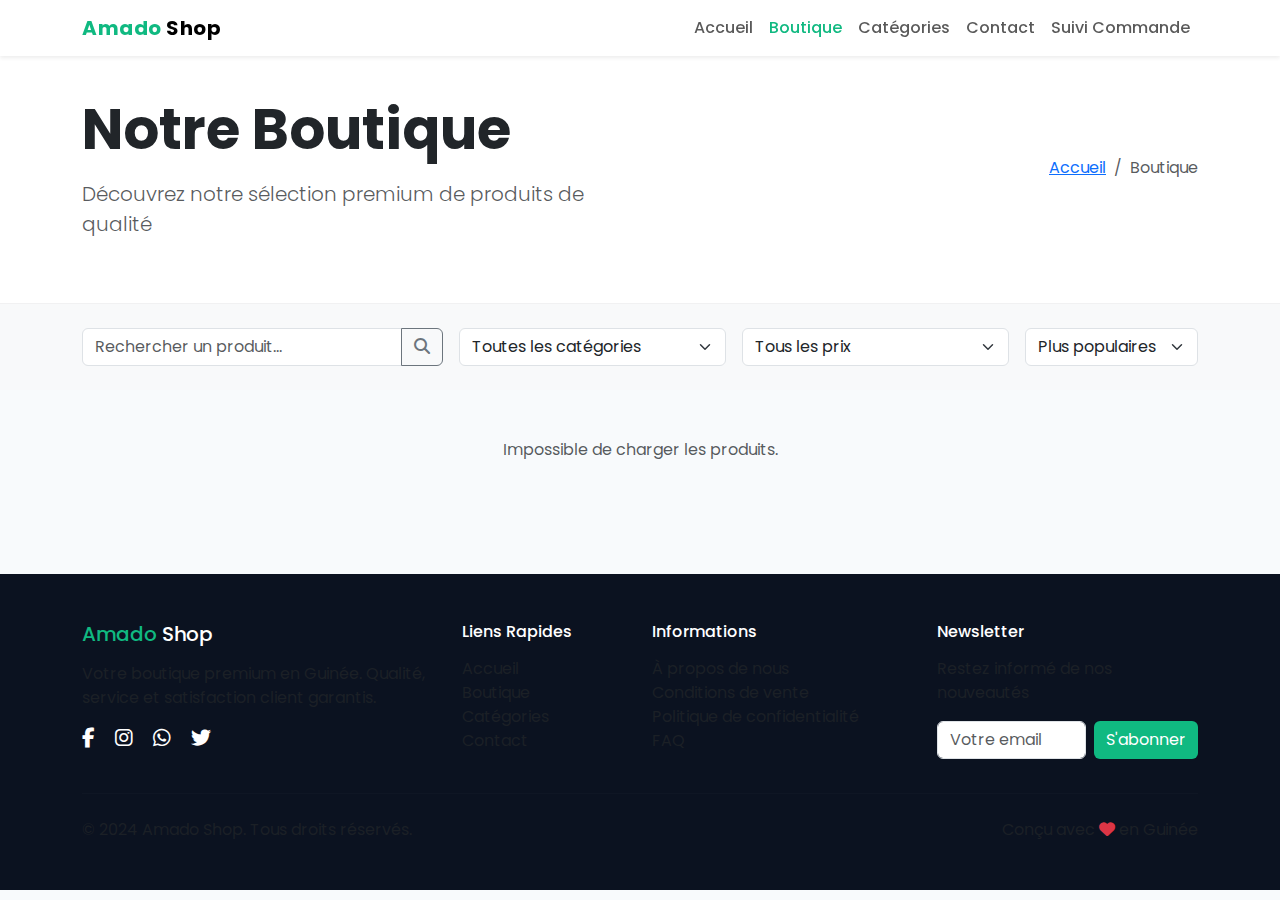
<file: boutique.html>
<!DOCTYPE html>
<html lang="fr">
  <head>
    <meta charset="UTF-8" />
    <meta name="viewport" content="width=device-width, initial-scale=1.0" />
    <title>Boutique - Amado Shop</title>
    <meta
      name="description"
      content="Découvrez notre collection complète de produits premium : mode, électronique, alimentation et accessoires."
    />

    <!-- Bootstrap CSS -->
    <link
      href="https://cdn.jsdelivr.net/npm/bootstrap@5.3.0/dist/css/bootstrap.min.css"
      rel="stylesheet"
    />
    <!-- Font Awesome -->
    <link
      rel="stylesheet"
      href="https://cdnjs.cloudflare.com/ajax/libs/font-awesome/6.4.0/css/all.min.css"
    />
    <!-- Google Fonts -->
    <link
      href="https://fonts.googleapis.com/css2?family=Poppins:wght@300;400;500;600;700&display=swap"
      rel="stylesheet"
    />
    <!-- Custom CSS -->
    <link rel="stylesheet" href="assets/css/style.css" />
  </head>
  <body>
    <!-- Navigation -->
    <nav
      class="navbar navbar-expand-lg navbar-light bg-white fixed-top shadow-sm"
    >
      <div class="container">
        <a class="navbar-brand fw-bold" href="index.html">
          <span class="text-emerald">Amado</span> Shop
        </a>

        <button
          class="navbar-toggler"
          type="button"
          data-bs-toggle="collapse"
          data-bs-target="#navbarNav"
        >
          <span class="navbar-toggler-icon"></span>
        </button>

        <div class="collapse navbar-collapse" id="navbarNav">
          <ul class="navbar-nav ms-auto">
            <li class="nav-item">
              <a class="nav-link" href="index.html">Accueil</a>
            </li>
            <li class="nav-item">
              <a class="nav-link active" href="boutique.html">Boutique</a>
            </li>
            <li class="nav-item">
              <a class="nav-link" href="index.html#categories">Catégories</a>
            </li>
            <li class="nav-item">
              <a class="nav-link" href="index.html#contact">Contact</a>
            </li>
            <li class="nav-item">
              <a class="nav-link" href="suivi-commande.html">Suivi Commande</a>
            </li>
          </ul>
        </div>
      </div>
    </nav>

    <!-- Header Section -->
    <section class="page-header py-5 mt-5">
      <div class="container">
        <div class="row align-items-center">
          <div class="col-lg-6">
            <h1 class="display-4 fw-bold text-dark mb-3">Notre Boutique</h1>
            <p class="lead text-muted">
              Découvrez notre sélection premium de produits de qualité
            </p>
          </div>
          <div class="col-lg-6 text-lg-end">
            <nav aria-label="breadcrumb">
              <ol class="breadcrumb justify-content-lg-end">
                <li class="breadcrumb-item">
                  <a href="index.html">Accueil</a>
                </li>
                <li class="breadcrumb-item active">Boutique</li>
              </ol>
            </nav>
          </div>
        </div>
      </div>
    </section>

    <!-- Filtres et Recherche -->
    <section class="filters-section py-4 bg-light">
      <div class="container">
        <div class="row g-3 align-items-center">
          <div class="col-lg-4">
            <div class="search-box">
              <div class="input-group">
                <input
                  type="text"
                  class="form-control"
                  id="searchInput"
                  placeholder="Rechercher un produit..."
                />
                <button class="btn btn-outline-secondary" type="button">
                  <i class="fas fa-search"></i>
                </button>
              </div>
            </div>
          </div>
          <div class="col-lg-3">
            <select class="form-select" id="categoryFilter">
              <option value="">Toutes les catégories</option>
              <option value="mode">Mode</option>
              <option value="electronique">Électronique</option>
              <option value="alimentation">Alimentation</option>
              <option value="accessoires">Accessoires</option>
            </select>
          </div>
          <div class="col-lg-3">
            <select class="form-select" id="priceFilter">
              <option value="">Tous les prix</option>
              <option value="0-50000">0 - 50 000 GNF</option>
              <option value="50000-100000">50 000 - 100 000 GNF</option>
              <option value="100000-200000">100 000 - 200 000 GNF</option>
              <option value="200000+">200 000+ GNF</option>
            </select>
          </div>
          <div class="col-lg-2">
            <select class="form-select" id="sortFilter">
              <option value="popular">Plus populaires</option>
              <option value="price-low">Prix croissant</option>
              <option value="price-high">Prix décroissant</option>
              <option value="newest">Plus récents</option>
            </select>
          </div>
        </div>
      </div>
    </section>

    <!-- Produits -->
    <section class="products-section py-5">
      <div class="container">
        <div class="row g-4" id="products-grid">
          <!-- Les produits seront chargés dynamiquement via JavaScript -->
        </div>

        <!-- Pagination -->
        <div class="row mt-5">
          <div class="col-12">
            <nav aria-label="Navigation des produits">
              <ul class="pagination justify-content-center" id="pagination">
                <!-- Pagination sera générée dynamiquement -->
              </ul>
            </nav>
          </div>
        </div>
      </div>
    </section>

    <!-- Modal Produit -->
    <div class="modal fade" id="productModal" tabindex="-1">
      <div class="modal-dialog modal-lg">
        <div class="modal-content">
          <div class="modal-header">
            <h5 class="modal-title" id="productModalTitle">
              Détails du Produit
            </h5>
            <button
              type="button"
              class="btn-close"
              data-bs-dismiss="modal"
            ></button>
          </div>
          <div class="modal-body" id="productModalBody">
            <!-- Contenu du modal sera chargé dynamiquement -->
          </div>
          <div class="modal-footer">
            <button
              type="button"
              class="btn btn-secondary"
              data-bs-dismiss="modal"
            >
              Fermer
            </button>
            <button type="button" class="btn btn-primary" id="orderWhatsAppBtn">
              <i class="fab fa-whatsapp me-2"></i>Commander sur WhatsApp
            </button>
          </div>
        </div>
      </div>
    </div>

    <!-- Footer -->
    <footer class="footer bg-dark text-white py-5">
      <div class="container">
        <div class="row g-4">
          <div class="col-lg-4">
            <h5 class="mb-3"><span class="text-emerald">Amado</span> Shop</h5>
            <p class="text-muted">
              Votre boutique premium en Guinée. Qualité, service et satisfaction
              client garantis.
            </p>
            <div class="social-links">
              <a href="#" class="text-white me-3"
                ><i class="fab fa-facebook-f fa-lg"></i
              ></a>
              <a href="#" class="text-white me-3"
                ><i class="fab fa-instagram fa-lg"></i
              ></a>
              <a href="#" class="text-white me-3"
                ><i class="fab fa-whatsapp fa-lg"></i
              ></a>
              <a href="#" class="text-white"
                ><i class="fab fa-twitter fa-lg"></i
              ></a>
            </div>
          </div>

          <div class="col-lg-2">
            <h6 class="mb-3">Liens Rapides</h6>
            <ul class="list-unstyled">
              <li>
                <a href="index.html" class="text-muted text-decoration-none"
                  >Accueil</a
                >
              </li>
              <li>
                <a href="boutique.html" class="text-muted text-decoration-none"
                  >Boutique</a
                >
              </li>
              <li>
                <a
                  href="index.html#categories"
                  class="text-muted text-decoration-none"
                  >Catégories</a
                >
              </li>
              <li>
                <a
                  href="index.html#contact"
                  class="text-muted text-decoration-none"
                  >Contact</a
                >
              </li>
            </ul>
          </div>

          <div class="col-lg-3">
            <h6 class="mb-3">Informations</h6>
            <ul class="list-unstyled">
              <li>
                <a href="#" class="text-muted text-decoration-none"
                  >À propos de nous</a
                >
              </li>
              <li>
                <a href="#" class="text-muted text-decoration-none"
                  >Conditions de vente</a
                >
              </li>
              <li>
                <a href="#" class="text-muted text-decoration-none"
                  >Politique de confidentialité</a
                >
              </li>
              <li>
                <a href="#" class="text-muted text-decoration-none">FAQ</a>
              </li>
            </ul>
          </div>

          <div class="col-lg-3">
            <h6 class="mb-3">Newsletter</h6>
            <p class="text-muted">Restez informé de nos nouveautés</p>
            <form class="d-flex">
              <input
                type="email"
                class="form-control me-2"
                placeholder="Votre email"
              />
              <button type="submit" class="btn btn-emerald">S'abonner</button>
            </form>
          </div>
        </div>

        <hr class="my-4" />

        <div class="row align-items-center">
          <div class="col-md-6">
            <p class="mb-0 text-muted">
              &copy; 2024 Amado Shop. Tous droits réservés.
            </p>
          </div>
          <div class="col-md-6 text-md-end">
            <p class="mb-0 text-muted">
              Conçu avec <i class="fas fa-heart text-danger"></i> en Guinée
            </p>
          </div>
        </div>
      </div>
    </footer>

    <!-- Bootstrap JS -->
    <script src="https://cdn.jsdelivr.net/npm/bootstrap@5.3.0/dist/js/bootstrap.bundle.min.js"></script>
    <!-- Custom JS -->
    <script src="assets/js/boutique.js"></script>
  </body>
</html>
</file>
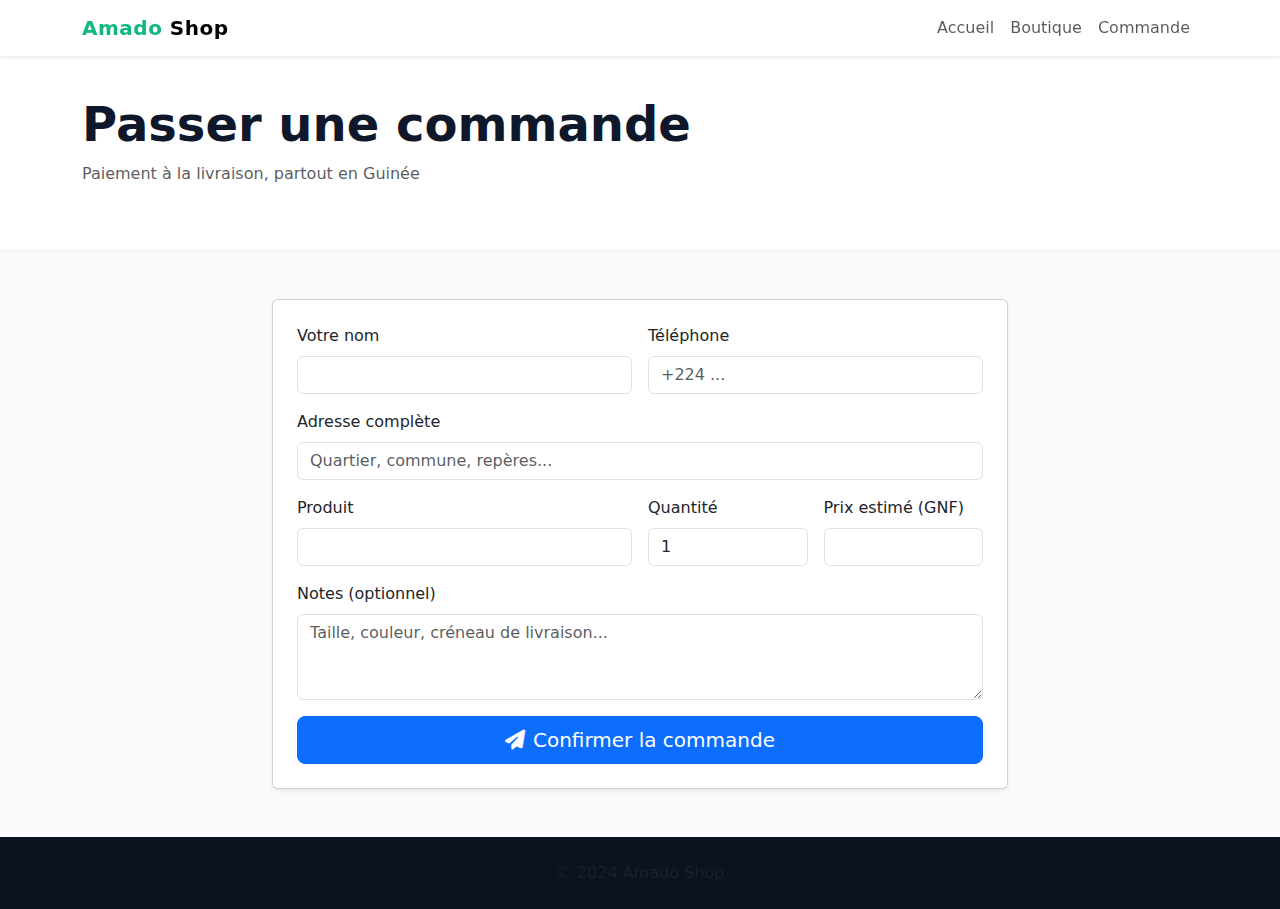
<file: commande.html>
<!DOCTYPE html>
<html lang="fr">
  <head>
    <meta charset="UTF-8" />
    <meta name="viewport" content="width=device-width, initial-scale=1.0" />
    <title>Passer une commande - Amado Shop</title>
    <meta
      name="description"
      content="Passez votre commande facilement avec paiement à la livraison partout en Guinée."
    />
    <link
      href="https://cdn.jsdelivr.net/npm/bootstrap@5.3.0/dist/css/bootstrap.min.css"
      rel="stylesheet"
    />
    <link
      rel="stylesheet"
      href="https://cdnjs.cloudflare.com/ajax/libs/font-awesome/6.4.0/css/all.min.css"
    />
    <link rel="stylesheet" href="assets/css/style.css" />
  </head>
  <body>
    <nav
      class="navbar navbar-expand-lg navbar-light bg-white fixed-top shadow-sm"
    >
      <div class="container">
        <a class="navbar-brand fw-bold" href="index.html">
          <span class="text-emerald">Amado</span> Shop
        </a>
        <button
          class="navbar-toggler"
          type="button"
          data-bs-toggle="collapse"
          data-bs-target="#navbarNav"
        >
          <span class="navbar-toggler-icon"></span>
        </button>
        <div class="collapse navbar-collapse" id="navbarNav">
          <ul class="navbar-nav ms-auto">
            <li class="nav-item">
              <a class="nav-link" href="index.html">Accueil</a>
            </li>
            <li class="nav-item">
              <a class="nav-link" href="boutique.html">Boutique</a>
            </li>
            <li class="nav-item"><a class="nav-link" href="#">Commande</a></li>
          </ul>
        </div>
      </div>
    </nav>

    <section class="page-header py-5 mt-5">
      <div class="container">
        <h1 class="display-5 fw-bold mb-2">Passer une commande</h1>
        <p class="text-muted">Paiement à la livraison, partout en Guinée</p>
      </div>
    </section>

    <section class="py-5">
      <div class="container">
        <div class="row justify-content-center">
          <div class="col-lg-8">
            <div class="card shadow-sm">
              <div class="card-body p-4">
                <form id="orderForm">
                  <div class="row g-3">
                    <div class="col-md-6">
                      <label class="form-label">Votre nom</label>
                      <input
                        type="text"
                        class="form-control"
                        id="name"
                        required
                      />
                    </div>
                    <div class="col-md-6">
                      <label class="form-label">Téléphone</label>
                      <input
                        type="tel"
                        class="form-control"
                        id="phone"
                        placeholder="+224 ..."
                        required
                      />
                    </div>
                    <div class="col-12">
                      <label class="form-label">Adresse complète</label>
                      <input
                        type="text"
                        class="form-control"
                        id="address"
                        placeholder="Quartier, commune, repères..."
                        required
                      />
                    </div>
                    <div class="col-md-6">
                      <label class="form-label">Produit</label>
                      <input
                        type="text"
                        class="form-control"
                        id="product"
                        required
                      />
                    </div>
                    <div class="col-md-3">
                      <label class="form-label">Quantité</label>
                      <input
                        type="number"
                        class="form-control"
                        id="quantity"
                        min="1"
                        value="1"
                        required
                      />
                    </div>
                    <div class="col-md-3">
                      <label class="form-label">Prix estimé (GNF)</label>
                      <input
                        type="number"
                        class="form-control"
                        id="price"
                        min="0"
                      />
                    </div>
                    <div class="col-12">
                      <label class="form-label">Notes (optionnel)</label>
                      <textarea
                        class="form-control"
                        id="notes"
                        rows="3"
                        placeholder="Taille, couleur, créneau de livraison..."
                      ></textarea>
                    </div>
                    <div class="col-12">
                      <button
                        class="btn btn-primary btn-lg w-100"
                        type="submit"
                      >
                        <i class="fas fa-paper-plane me-2"></i>Confirmer la
                        commande
                      </button>
                    </div>
                  </div>
                </form>
                <div id="orderSuccess" class="alert alert-success mt-3 d-none">
                  Merci ! Votre commande a été enregistrée. Un agent vous
                  contactera rapidement pour confirmation.
                </div>
              </div>
            </div>
          </div>
        </div>
      </div>
    </section>

    <footer class="footer bg-dark text-white py-4">
      <div class="container">
        <div class="text-center text-muted">&copy; 2024 Amado Shop</div>
      </div>
    </footer>

    <script src="https://cdn.jsdelivr.net/npm/bootstrap@5.3.0/dist/js/bootstrap.bundle.min.js"></script>
    <script src="assets/js/commande.js"></script>
  </body>
</html>
</file>
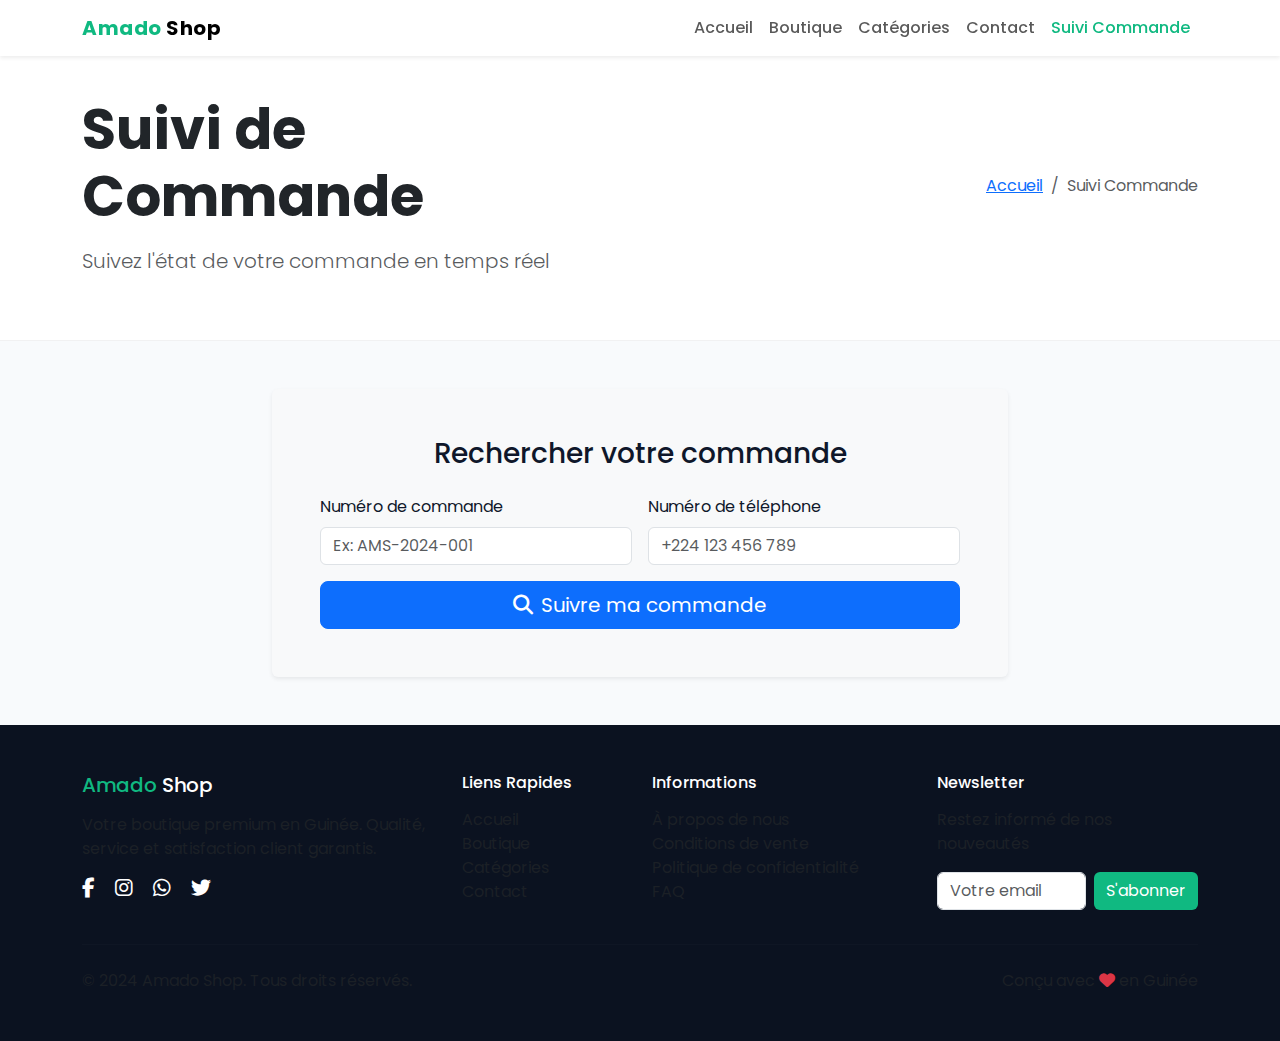
<file: suivi-commande.html>
<!DOCTYPE html>
<html lang="fr">
  <head>
    <meta charset="UTF-8" />
    <meta name="viewport" content="width=device-width, initial-scale=1.0" />
    <title>Suivi de Commande - Amado Shop</title>
    <meta
      name="description"
      content="Suivez l'état de votre commande en temps réel avec Amado Shop."
    />

    <!-- Bootstrap CSS -->
    <link
      href="https://cdn.jsdelivr.net/npm/bootstrap@5.3.0/dist/css/bootstrap.min.css"
      rel="stylesheet"
    />
    <!-- Font Awesome -->
    <link
      rel="stylesheet"
      href="https://cdnjs.cloudflare.com/ajax/libs/font-awesome/6.4.0/css/all.min.css"
    />
    <!-- Google Fonts -->
    <link
      href="https://fonts.googleapis.com/css2?family=Poppins:wght@300;400;500;600;700&display=swap"
      rel="stylesheet"
    />
    <!-- Custom CSS -->
    <link rel="stylesheet" href="assets/css/style.css" />
  </head>
  <body>
    <!-- Navigation -->
    <nav
      class="navbar navbar-expand-lg navbar-light bg-white fixed-top shadow-sm"
    >
      <div class="container">
        <a class="navbar-brand fw-bold" href="index.html">
          <span class="text-emerald">Amado</span> Shop
        </a>

        <button
          class="navbar-toggler"
          type="button"
          data-bs-toggle="collapse"
          data-bs-target="#navbarNav"
        >
          <span class="navbar-toggler-icon"></span>
        </button>

        <div class="collapse navbar-collapse" id="navbarNav">
          <ul class="navbar-nav ms-auto">
            <li class="nav-item">
              <a class="nav-link" href="index.html">Accueil</a>
            </li>
            <li class="nav-item">
              <a class="nav-link" href="boutique.html">Boutique</a>
            </li>
            <li class="nav-item">
              <a class="nav-link" href="index.html#categories">Catégories</a>
            </li>
            <li class="nav-item">
              <a class="nav-link" href="index.html#contact">Contact</a>
            </li>
            <li class="nav-item">
              <a class="nav-link active" href="suivi-commande.html"
                >Suivi Commande</a
              >
            </li>
          </ul>
        </div>
      </div>
    </nav>

    <!-- Header Section -->
    <section class="page-header py-5 mt-5">
      <div class="container">
        <div class="row align-items-center">
          <div class="col-lg-6">
            <h1 class="display-4 fw-bold text-dark mb-3">Suivi de Commande</h1>
            <p class="lead text-muted">
              Suivez l'état de votre commande en temps réel
            </p>
          </div>
          <div class="col-lg-6 text-lg-end">
            <nav aria-label="breadcrumb">
              <ol class="breadcrumb justify-content-lg-end">
                <li class="breadcrumb-item">
                  <a href="index.html">Accueil</a>
                </li>
                <li class="breadcrumb-item active">Suivi Commande</li>
              </ol>
            </nav>
          </div>
        </div>
      </div>
    </section>

    <!-- Recherche Commande -->
    <section class="tracking-section py-5">
      <div class="container">
        <div class="row justify-content-center">
          <div class="col-lg-8">
            <div class="tracking-form bg-light p-5 rounded shadow-sm">
              <h3 class="text-center mb-4">Rechercher votre commande</h3>
              <form id="trackingForm">
                <div class="row g-3">
                  <div class="col-md-6">
                    <label for="orderNumber" class="form-label"
                      >Numéro de commande</label
                    >
                    <input
                      type="text"
                      class="form-control"
                      id="orderNumber"
                      placeholder="Ex: AMS-2024-001"
                      required
                    />
                  </div>
                  <div class="col-md-6">
                    <label for="phoneNumber" class="form-label"
                      >Numéro de téléphone</label
                    >
                    <input
                      type="tel"
                      class="form-control"
                      id="phoneNumber"
                      placeholder="+224 123 456 789"
                      required
                    />
                  </div>
                  <div class="col-12">
                    <button type="submit" class="btn btn-primary btn-lg w-100">
                      <i class="fas fa-search me-2"></i>Suivre ma commande
                    </button>
                  </div>
                </div>
              </form>
            </div>
          </div>
        </div>
      </div>
    </section>

    <!-- Résultat du Suivi -->
    <section
      class="tracking-result py-5"
      id="trackingResult"
      style="display: none"
    >
      <div class="container">
        <div class="row justify-content-center">
          <div class="col-lg-10">
            <div class="tracking-card bg-white p-5 rounded shadow">
              <div class="tracking-header text-center mb-4">
                <h3 id="orderTitle">Commande #AMS-2024-001</h3>
                <p class="text-muted" id="orderDate">
                  Passée le 15 janvier 2024
                </p>
              </div>

              <!-- Timeline du suivi -->
              <div class="tracking-timeline">
                <div class="timeline-item active" id="step1">
                  <div class="timeline-icon">
                    <i class="fas fa-check-circle text-success"></i>
                  </div>
                  <div class="timeline-content">
                    <h6>Commande confirmée</h6>
                    <p class="text-muted">
                      Votre commande a été reçue et confirmée
                    </p>
                    <small class="text-muted">15 janvier 2024 - 10:30</small>
                  </div>
                </div>

                <div class="timeline-item" id="step2">
                  <div class="timeline-icon">
                    <i class="fas fa-box text-primary"></i>
                  </div>
                  <div class="timeline-content">
                    <h6>En préparation</h6>
                    <p class="text-muted">
                      Votre commande est en cours de préparation
                    </p>
                    <small class="text-muted">15 janvier 2024 - 14:15</small>
                  </div>
                </div>

                <div class="timeline-item" id="step3">
                  <div class="timeline-icon">
                    <i class="fas fa-shipping-fast text-warning"></i>
                  </div>
                  <div class="timeline-content">
                    <h6>En livraison</h6>
                    <p class="text-muted">
                      Votre commande est en route vers vous
                    </p>
                    <small class="text-muted">16 janvier 2024 - 09:00</small>
                  </div>
                </div>

                <div class="timeline-item" id="step4">
                  <div class="timeline-icon">
                    <i class="fas fa-home text-success"></i>
                  </div>
                  <div class="timeline-content">
                    <h6>Livré</h6>
                    <p class="text-muted">
                      Votre commande a été livrée avec succès
                    </p>
                    <small class="text-muted">16 janvier 2024 - 15:30</small>
                  </div>
                </div>
              </div>

              <!-- Détails de la commande -->
              <div class="order-details mt-5">
                <h5 class="mb-3">Détails de la commande</h5>
                <div class="row">
                  <div class="col-md-6">
                    <div class="detail-item mb-3">
                      <strong>Statut actuel :</strong>
                      <span class="badge bg-success ms-2" id="currentStatus"
                        >Livré</span
                      >
                    </div>
                    <div class="detail-item mb-3">
                      <strong>Date de livraison estimée :</strong>
                      <span id="estimatedDelivery">16 janvier 2024</span>
                    </div>
                  </div>
                  <div class="col-md-6">
                    <div class="detail-item mb-3">
                      <strong>Livreur :</strong>
                      <span id="deliveryPerson">Mamadou Diallo</span>
                    </div>
                    <div class="detail-item mb-3">
                      <strong>Contact livreur :</strong>
                      <span id="deliveryPhone">+224 987 654 321</span>
                    </div>
                  </div>
                </div>
              </div>

              <!-- Produits commandés -->
              <div class="ordered-products mt-4">
                <h5 class="mb-3">Produits commandés</h5>
                <div class="table-responsive">
                  <table class="table table-hover">
                    <thead>
                      <tr>
                        <th>Produit</th>
                        <th>Prix</th>
                        <th>Quantité</th>
                        <th>Total</th>
                      </tr>
                    </thead>
                    <tbody id="productsTableBody">
                      <!-- Les produits seront chargés dynamiquement -->
                    </tbody>
                    <tfoot>
                      <tr class="table-active">
                        <th colspan="3">Total de la commande</th>
                        <th id="orderTotal">0 GNF</th>
                      </tr>
                    </tfoot>
                  </table>
                </div>
              </div>

              <!-- Actions -->
              <div class="tracking-actions text-center mt-4">
                <button
                  class="btn btn-outline-primary me-3"
                  onclick="printOrder()"
                >
                  <i class="fas fa-print me-2"></i>Imprimer
                </button>
                <button class="btn btn-success me-3" onclick="contactSupport()">
                  <i class="fab fa-whatsapp me-2"></i>Contacter le support
                </button>
                <button class="btn btn-secondary" onclick="newSearch()">
                  <i class="fas fa-search me-2"></i>Nouvelle recherche
                </button>
              </div>
            </div>
          </div>
        </div>
      </div>
    </section>

    <!-- Message d'erreur -->
    <section class="error-section py-5" id="errorSection" style="display: none">
      <div class="container">
        <div class="row justify-content-center">
          <div class="col-lg-6">
            <div class="error-card bg-light p-5 rounded shadow-sm text-center">
              <div class="error-icon mb-3">
                <i class="fas fa-exclamation-triangle fa-3x text-warning"></i>
              </div>
              <h4>Commande non trouvée</h4>
              <p class="text-muted mb-4">
                Nous n'avons pas trouvé de commande correspondant à vos
                informations. Vérifiez le numéro de commande et le numéro de
                téléphone.
              </p>
              <button class="btn btn-primary" onclick="showTrackingForm()">
                <i class="fas fa-search me-2"></i>Nouvelle recherche
              </button>
            </div>
          </div>
        </div>
      </div>
    </section>

    <!-- Footer -->
    <footer class="footer bg-dark text-white py-5">
      <div class="container">
        <div class="row g-4">
          <div class="col-lg-4">
            <h5 class="mb-3"><span class="text-emerald">Amado</span> Shop</h5>
            <p class="text-muted">
              Votre boutique premium en Guinée. Qualité, service et satisfaction
              client garantis.
            </p>
            <div class="social-links">
              <a href="#" class="text-white me-3"
                ><i class="fab fa-facebook-f fa-lg"></i
              ></a>
              <a href="#" class="text-white me-3"
                ><i class="fab fa-instagram fa-lg"></i
              ></a>
              <a href="#" class="text-white me-3"
                ><i class="fab fa-whatsapp fa-lg"></i
              ></a>
              <a href="#" class="text-white"
                ><i class="fab fa-twitter fa-lg"></i
              ></a>
            </div>
          </div>

          <div class="col-lg-2">
            <h6 class="mb-3">Liens Rapides</h6>
            <ul class="list-unstyled">
              <li>
                <a href="index.html" class="text-muted text-decoration-none"
                  >Accueil</a
                >
              </li>
              <li>
                <a href="boutique.html" class="text-muted text-decoration-none"
                  >Boutique</a
                >
              </li>
              <li>
                <a
                  href="index.html#categories"
                  class="text-muted text-decoration-none"
                  >Catégories</a
                >
              </li>
              <li>
                <a
                  href="index.html#contact"
                  class="text-muted text-decoration-none"
                  >Contact</a
                >
              </li>
            </ul>
          </div>

          <div class="col-lg-3">
            <h6 class="mb-3">Informations</h6>
            <ul class="list-unstyled">
              <li>
                <a href="#" class="text-muted text-decoration-none"
                  >À propos de nous</a
                >
              </li>
              <li>
                <a href="#" class="text-muted text-decoration-none"
                  >Conditions de vente</a
                >
              </li>
              <li>
                <a href="#" class="text-muted text-decoration-none"
                  >Politique de confidentialité</a
                >
              </li>
              <li>
                <a href="#" class="text-muted text-decoration-none">FAQ</a>
              </li>
            </ul>
          </div>

          <div class="col-lg-3">
            <h6 class="mb-3">Newsletter</h6>
            <p class="text-muted">Restez informé de nos nouveautés</p>
            <form class="d-flex">
              <input
                type="email"
                class="form-control me-2"
                placeholder="Votre email"
              />
              <button type="submit" class="btn btn-emerald">S'abonner</button>
            </form>
          </div>
        </div>

        <hr class="my-4" />

        <div class="row align-items-center">
          <div class="col-md-6">
            <p class="mb-0 text-muted">
              &copy; 2024 Amado Shop. Tous droits réservés.
            </p>
          </div>
          <div class="col-md-6 text-md-end">
            <p class="mb-0 text-muted">
              Conçu avec <i class="fas fa-heart text-danger"></i> en Guinée
            </p>
          </div>
        </div>
      </div>
    </footer>

    <!-- Bootstrap JS -->
    <script src="https://cdn.jsdelivr.net/npm/bootstrap@5.3.0/dist/js/bootstrap.bundle.min.js"></script>
    <!-- Custom JS -->
    <script src="assets/js/suivi-commande.js"></script>
  </body>
</html>
</file>
<file: assets/css/style.css>
/* Amado Shop - Style principal */
:root {
  --emerald: #10b981;
  --emerald-700: #047857;
  --gold: #c9a227;
  --gold-500: #b58e1e;
  --dark: #0f172a;
  --muted: #6b7280;
  --bg: #f8fafc;
}

* {
  box-sizing: border-box;
}

html,
body {
  font-family: "Poppins", system-ui, -apple-system, Segoe UI, Roboto, Helvetica,
    Arial, "Apple Color Emoji", "Segoe UI Emoji";
  background: var(--bg);
  color: var(--dark);
}

.text-emerald {
  color: var(--emerald) !important;
}
.text-gold {
  color: var(--gold) !important;
}
.btn-emerald {
  background: var(--emerald);
  color: #fff;
  border: none;
}
.btn-emerald:hover {
  background: var(--emerald-700);
  color: #fff;
}

/* Navbar */
.navbar-brand {
  letter-spacing: 0.5px;
}
.nav-link {
  font-weight: 500;
}
.nav-link.active {
  color: var(--emerald) !important;
}

/* Hero */
.hero-section {
  position: relative;
  background: linear-gradient(
      135deg,
      rgba(16, 185, 129, 0.9),
      rgba(4, 120, 87, 0.9)
    ),
    url("../images/hero-bg.jpg") center/cover no-repeat;
  padding-top: 100px;
}
.hero-img {
  max-height: 520px;
  filter: drop-shadow(0 20px 40px rgba(0, 0, 0, 0.2));
}
.hero-content .btn-primary {
  background: var(--gold);
  border-color: var(--gold);
}
.hero-content .btn-primary:hover {
  background: var(--gold-500);
  border-color: var(--gold-500);
}

/* Avantages */
.avantage-card {
  background: #fff;
  border-radius: 14px;
  box-shadow: 0 10px 30px rgba(2, 6, 23, 0.06);
  transition: transform 0.3s ease, box-shadow 0.3s ease;
}
.avantage-card:hover {
  transform: translateY(-4px);
  box-shadow: 0 14px 34px rgba(2, 6, 23, 0.12);
}

/* Catégories */
.category-card {
  border-radius: 16px;
  overflow: hidden;
  box-shadow: 0 10px 24px rgba(2, 6, 23, 0.06);
}
.category-image {
  position: relative;
}
.category-image img {
  width: 100%;
  height: 220px;
  object-fit: cover;
  display: block;
}
.category-overlay {
  position: absolute;
  inset: 0;
  background: linear-gradient(0deg, rgba(0, 0, 0, 0.55), rgba(0, 0, 0, 0.15));
  color: #fff;
  display: flex;
  flex-direction: column;
  align-items: center;
  justify-content: flex-end;
  padding: 18px;
  opacity: 0;
  transition: opacity 0.3s ease;
}
.category-card:hover .category-overlay {
  opacity: 1;
}
.category-overlay h4 {
  margin: 0 0 4px;
}

/* Produits */
.product-card {
  background: #fff;
  border-radius: 16px;
  box-shadow: 0 10px 24px rgba(2, 6, 23, 0.06);
  overflow: hidden;
  transition: transform 0.25s ease, box-shadow 0.25s ease;
}
.product-card:hover {
  transform: translateY(-4px);
  box-shadow: 0 14px 34px rgba(2, 6, 23, 0.12);
}
.product-thumb {
  width: 100%;
  height: 220px;
  object-fit: cover;
}
.product-body {
  padding: 14px 16px;
}
.product-title {
  font-size: 1rem;
  font-weight: 600;
  margin: 0 0 6px;
}
.product-price {
  color: var(--emerald);
  font-weight: 700;
}

/* Testimonials */
.testimonial-card {
  border: 1px solid rgba(15, 23, 42, 0.06);
}
.testimonial-rating i {
  margin-right: 2px;
}

/* Page header */
.page-header {
  background: #fff;
  border-bottom: 1px solid rgba(15, 23, 42, 0.06);
}

/* Contact */
.contact-form .form-control:focus {
  box-shadow: 0 0 0 0.25rem rgba(16, 185, 129, 0.2);
  border-color: var(--emerald);
}

/* Footer */
.footer {
  background: #0b1220 !important;
}
.footer hr {
  border-color: rgba(255, 255, 255, 0.08);
}

/* Utilities */
.badge-gold {
  background: var(--gold);
  color: #0b1220;
}

/* Animations */
@keyframes fadeUp {
  from {
    opacity: 0;
    transform: translateY(12px);
  }
  to {
    opacity: 1;
    transform: translateY(0);
  }
}
.fade-up {
  animation: fadeUp 0.5s ease both;
}

/* Responsive tweaks */
@media (max-width: 767.98px) {
  .hero-img {
    max-height: 320px;
    margin-top: 18px;
  }
  .category-image img,
  .product-thumb {
    height: 180px;
  }
}
</file>
